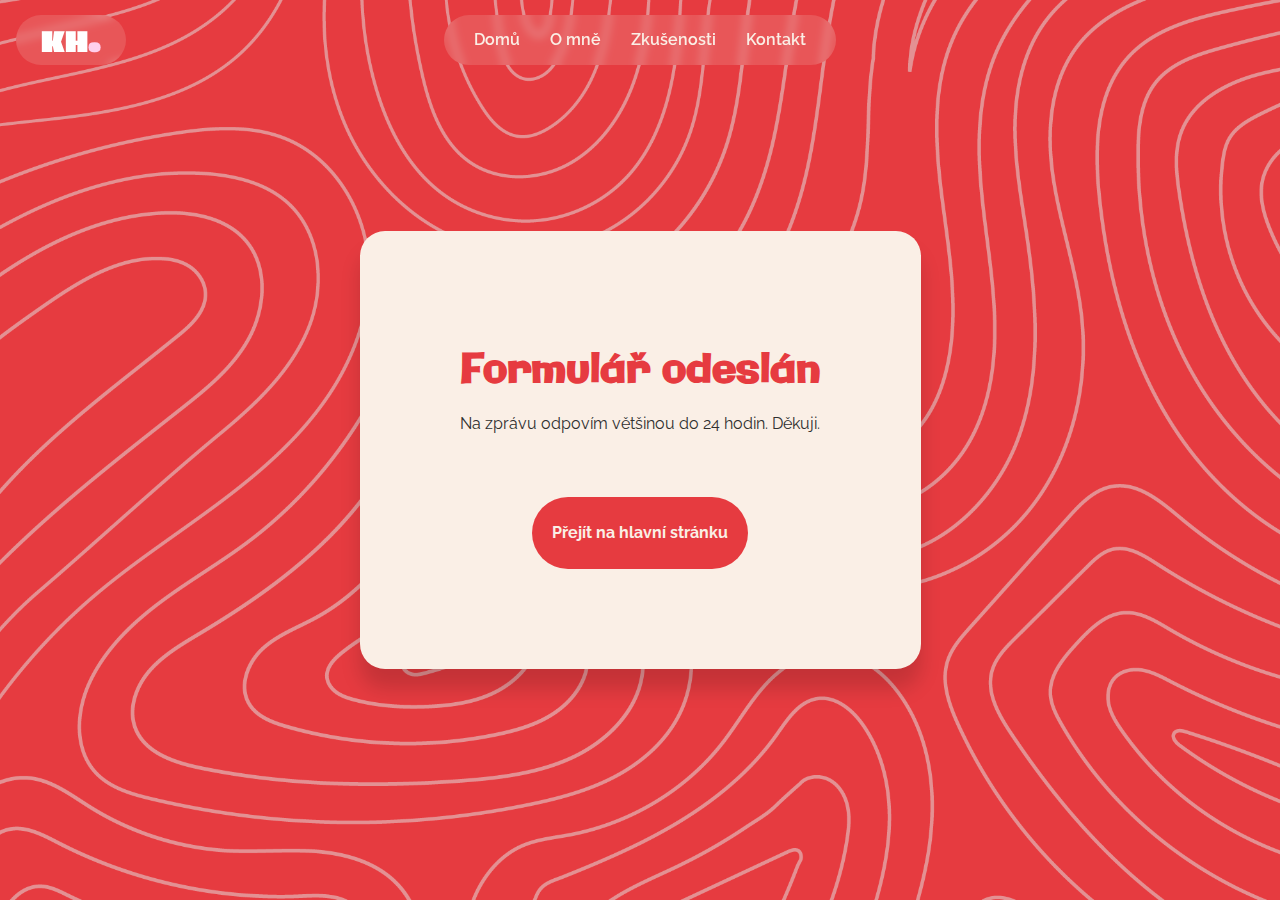
<file: form.html>
<!DOCTYPE html>
<html lang="en">

    <head>
        <meta charset="UTF-8">
        <meta name="viewport" content="width=device-width, initial-scale=1.0">
        <title>Kateřina Hladíková | Junior Front-End Developer</title>
        <link rel="preconnect" href="https://fonts.googleapis.com">
        <link rel="preconnect" href="https://fonts.gstatic.com" crossorigin>
        <link href="https://fonts.googleapis.com/css2?family=Erica+One&family=Galindo&family=Raleway:ital,wght@0,100..900;1,100..900&display=swap" rel="stylesheet">
        <link href="style.css" rel="stylesheet">
    </head>

    <body>
        <header>
            <div class="wrapper">
                <a href="/#hero" class="logo">KH<span>.</span></a>
            
                <nav>
                    <ul>
                        <li><a href="/#hero">Domů</a></li>
                        <li><a href="/#about">O mně</a></li>
                        <li><a href="/#skills">Zkušenosti</a></li>
                        <li><a href="/#form">Kontakt</a></li>
                    </ul>
                </nav>
            </div>
        </header>
        <main>
            <main>
            <section class="hero wrapper hero_thank_you" id="hero">
                <div class="thank_you">
                    <h2>Formulář odeslán</h2>
                    <p>Na zprávu odpovím většinou do 24 hodin. Děkuji.</p>
                    <a class="button" href="/">Přejít na hlavní stránku</a>
                </div>
                
            </section>

        </main>
    
</body>
</html>
</file>
<file: style.css>
* {
    margin: 0;
    padding: 0;
    box-sizing: border-box;
}

::selection {
    background-color: var(--accent);
    color: var(--primary);
}

html, body {
    scroll-behavior: smooth;
    scroll-padding-top: 80px;
}

:root {
    --primary: #e63b40;
    --secondary: #faefe6;
    --accent: #ffcfec;
}

body {
    background-color: var(--primary);
    font-family: Raleway;
}

body::before {
    position: absolute;
    background-position: center;
    background-size: cover;
    top: 0;
    left: 0;
    right: 0;
    height: 100vh;
    background-image: url(images/backgroundchess.png);
    content: "";
    filter: invert();
    opacity: 0.5;
}

body > * {
    z-index: 10;
    position: relative;
}

.wrapper {
    padding-inline: 16px;
    max-width: 1536px;
    margin: auto;
}

h1, .logo {
    font-family: "Erica One";
    font-weight: normal;
    color: var(--secondary);
    font-size: 50px;
}

header {
    position: fixed;
    top: 0;
    left: 0;
    right: 0;
    z-index: 20;
}

header span, footer a span, header a span {
    color: #ffcfec;
}

header .wrapper {
    padding: 15px 16px;
    position: relative;
}

.logo, .toggle {
    display: block;
    background-color: rgb(250, 239, 230, 0.15);
    border-radius: 30px;
    font-size: 30px;
    line-height: 1;
    padding: 10px 25px;
    backdrop-filter: blur(5px);
    position: absolute;
    top: 15px;
    left: 16px;
    text-decoration: none;
    border: none;
    color: white;
}

.toggle {
    right: 16px;
    left: auto;
    display: none;
}

ion-icon {
    line-height: 1;
    display: block;
}

nav {
    display: block;
    background-color: rgb(250, 239, 230, 0.15);
    border-radius: 30px;
    padding: 10px 30px;
    backdrop-filter: blur(5px);
    width: max-content;
    margin: auto;
}

nav ul {
    list-style: none;
    display: flex;
    gap: 30px;
    line-height: 30px;
}

nav a {
    text-decoration: none;
    color: var(--secondary);
    font-weight: 600;
}

nav a:hover, .footer_list a:hover {
    text-decoration: underline;
    text-underline-offset: 5px;
    text-decoration-thickness: 2px;
    text-decoration-color: var(--accent);
}

.hero {
    height: 100vh;
    padding-block: 80px;
    display: flex;
    align-items: end;
}

.hero_thank_you {
    display: grid;
    place-items: center;
}

.thank_you {
    background-color: var(--secondary);
    padding: 100px;
    border-radius: 25px;
    text-align: center;
    line-height: 2;
    box-shadow: 0 20px 20px 0 rgba(0, 0, 0, 0.15);
}

.thank_you p {
    margin-bottom: 60px;
}

.hero h1 span {
    font-size: 70px;
    line-height: 1;
}

.hero h1 {
    text-shadow: 0 0 10px rgba(0, 0, 0, 0.4);
}

.section {
    background-color: var(--secondary);
    padding-block: 50px;
}

.section .wrapper {
    display: grid;
    grid-template-columns: 1fr 1fr;
}

h2 {
    font-family: Galindo;
    font-size: 40px;
    color: var(--primary);
}

p {
    line-height: 1.6;
    margin-bottom: 30px;
    color: rgb(47, 47, 47);
}

.racoon {
    transform: scaleX(-1);
    max-height: 500px;
    height: auto;
    max-width: 100%;
    width: auto;
    margin: auto;
    display: block;
}

#skills {
    background-color: var(--primary);
    overflow: hidden;
    position: relative;
}

#skills::before {
    position: absolute;
    background-position: center;
    background-size: cover;
    background-image: url(images/backgroundchess.png);
    content: "";
    filter: invert();
    opacity: 0.5;
    width: 100%;
    height: 100%;
    top: 0;
    left: 0;
}

#skills > * {
    z-index: 10;
    position: relative;
}

#skills h2 {
    color: var(--secondary);
}

#skills p {
    color: var(--secondary);
    margin-bottom: 40px;
}

.skill_list {
    width: 450px;
    display: flex;
    flex-direction: column;
    gap: 30px;
}

.skill_text {
    margin-bottom: 80px;
}

.skill {
    background-color: var(--accent);
    border-radius: 100px;
    position: relative;
    cursor: help;
    display: flex;
}

.skill:hover .lang {
    left: 40%;
}

.level {
    font-weight: bold;
    color: var(--primary);
    display: grid;
    place-items: center;
    text-align: center;
    width: 50%;
    height: 80px;
}

.lang {
    font-weight: 800;
    width: 60%;
    color:rgb(31, 31, 31);
    display: grid;
    place-items: center;
    background-color: var(--secondary);
    border-radius: 100px;
    position: absolute;
    top: 0;
    left: 0;
    bottom:0;
    transition: 0.5s left ease;
}

.cv {
    background-color: var(--secondary);
    text-decoration: none;
    color: rgb(47, 47, 47);
    padding: 20px;
    border-radius: 100px;
    font-weight: bold;
    transition: 0.5s all ease;
}

.cv:hover {
    background-color: var(--accent);
    color: var(--primary)
}

#form .wrapper {
    display: block;
}

#form {
    background-color: var(--secondary);
    text-align: center;
}

.form {
    display: grid;
    grid-template-columns: 1fr 1fr;
    row-gap: 20px;
    column-gap: 30px;
    text-align: left;
    max-width: 1000px;
    margin: auto;
}

.form label {
    display: block;
    color: rgb(47, 47, 47);
    padding-left: 15px;
    padding-bottom: 5px;
}

.form input, .form textarea{
    width: 100%;
    height: 50px;
    border: none;
    border-radius: 100px;
    padding-inline: 20px;
    font-size: 15px;
    font-family: Arial, Helvetica, sans-serif;
}

.form input:focus ,.form textarea:focus {
    outline-color: var(--primary);
    outline-width: 1px !important;
    outline-style: solid;
}

.form textarea {
    border-radius: 25px;
    height: auto;
    padding: 20px;
    resize: none;
}

.wide {
    grid-column: span 2;
}

.button {
    width: max-content;
    background-color: var(--primary);
    border: none;
    color: var(--secondary);
    font-size: 16px;
    padding: 20px;
    border-radius: 100px;
    font-weight: bold;
    transition: 0.5s all ease;
    text-decoration: none;
    display: inline-flex;
    align-items: center;
    gap: 10px;
}

.button:hover {
    cursor: pointer;
    opacity: 0.8;
}

footer .logo {
    position: static;
    width: max-content;
}

footer {
    background-color: var(--primary);
    padding-top: 50px;
}

footer p {
    text-align: center;
    color: var(--secondary);
    margin-block: 30px;
    grid-column: span 4;
}

h3 {
    color: var(--secondary);
    margin-bottom: 20px;
}

footer.wrapper {
    display:grid;
    grid-template-columns: 1fr 1fr 1fr 1fr;
    align-items: start;
}

footer ul {
    list-style: none;
}

footer a {
    text-decoration: none;
}

.footer_list a {
    color: var(--secondary);
    line-height: 2;
    transition: 0.15s color ease;
}

.footer_list a:hover {
    color: var(--accent);
}

.open {
    display: block;
}

.open .active {
    display: none;
}

.close {
    display: none;
}

.open .close {
    display: block;
}

@media (max-width:768px) {
    .section .wrapper {
        grid-template-columns: 1fr;
    }

    nav {
        margin-top: 60px;
        margin-left: auto;
        margin-right: 0;
        display: none;
    }

    nav ul {
        flex-direction: column;
        gap: 10px;
    }

    .toggle {
        display: block;
    }

    .skill {
        justify-content: end;
    }

    .skill_list {
        width: 100%;
    }

    .skill .lang{
        width: 55%;
    }

    .skill:hover .lang{
        left: 0%;
    }

    .form {
        grid-template-columns: 1fr;
    }

    .wide {
        grid-column: span 1;
    }

    footer.wrapper {
        grid-template-columns: 1fr 1fr;
    }

    .footer_menu_list {
        margin: auto;
    }

    footer p {
        grid-column: span 2;
    }
}
</file>
